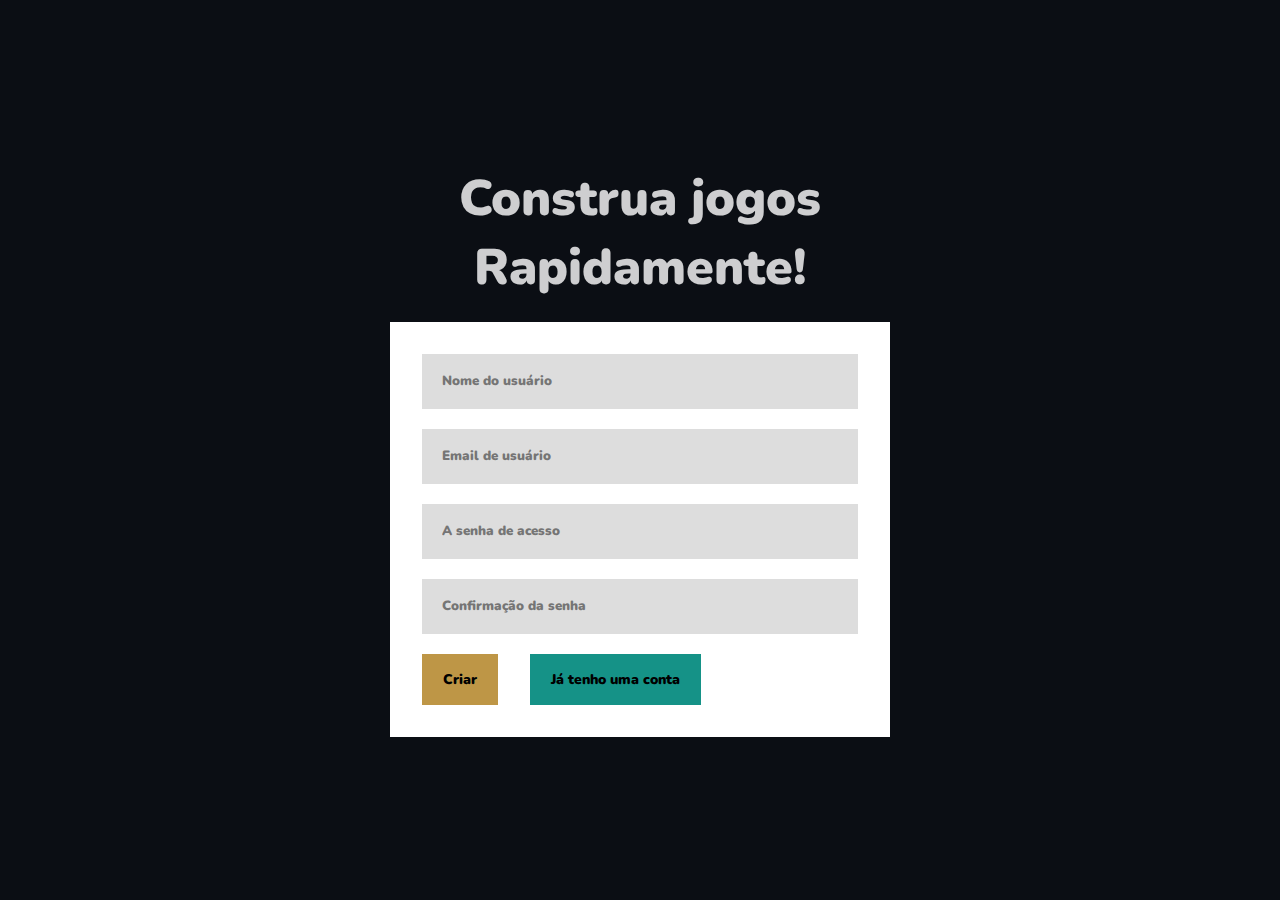
<file: pages/create-account.html>
<html lang="en">
<head>
  <meta charset="UTF-8">
  <meta name="viewport" content="width=device-width, initial-scale=1.0">
  <title>Document</title>
    <link rel="stylesheet" href="../globals.css">
</head>
<body>
  <!-- <div class="top">
    <div class="main-container">

    </div>
  </div> -->

  <div class="main-container container center-child local-container anime-horizontal-show">
    <h1 class="text local-title">Construa jogos Rapidamente!</h1>
    <form class="form" onsubmit="return create(event)" oninvalid="alert(111)">
      <input type="text" name="name" placeholder="Nome do usuário" required>
      <input type="text" name="email" placeholder="Email de usuário" required>
      <input type="password" name="password" placeholder="A senha de acesso" required oninput="monitorepass(this, 'pass2')" id="pass1">
      <input type="password" name="confirm_pass" placeholder="Confirmação da senha" required id="pass2" oninput="monitorepass(this, 'pass1')">
      <div class="form-btns">
        <button class="button btn-primary">Criar</button>
        <a class="button btn-secondary" href="/login">Já tenho uma conta</a>
      </div>
    </form>
  </div>
    
</body>
</html>


<script>



  function monitorepass(actual, el){
    const loock = document.getElementById(el)
    if(actual.value != loock.value && (actual.value || loock.value))
    {
      actual.classList.add("bad-input")
      loock.classList.add("bad-input")
    }
    else{
      actual.classList.remove("bad-input")
      loock.classList.remove("bad-input")
    }
  }


  async function create(event){
    event.preventDefault()
    const form = event.target
    if(form.password.value != form.confirm_pass.value)
      return console.log("As senhas não batem !")
    const send_obj = {
      name: form.name.value,
      email: form.email.value,
      password: form.password.value
    }
  
    const response = await fetch("/user", {
      method: 'post',
      headers: {'Content-Type': 'Application/json'},
      body: JSON.stringify(send_obj)
    })
    const json_response = await response.json()
    location = "/login"
}
</script>



<style>
 
  .local-container {
    gap: 20px;
  }
  .local-title {
    max-width: 400px;
    text-align: center;
  }
</style>
</file>
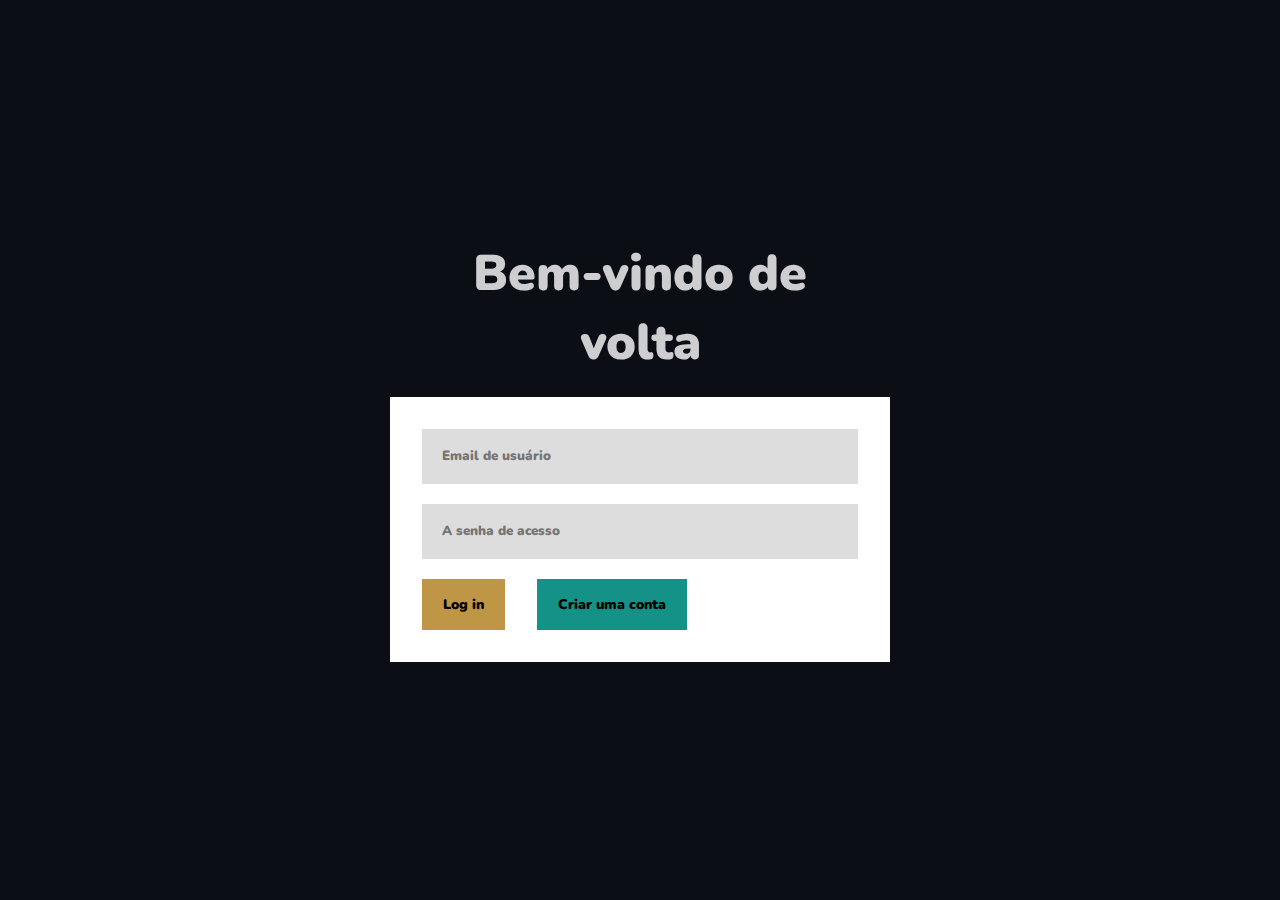
<file: pages/login.html>
<html lang="en">
<head>
  <meta charset="UTF-8">
  <meta name="viewport" content="width=device-width, initial-scale=1.0">
  <title>Document</title>
  <link rel="stylesheet" href="../globals.css">
  <script src="./login.js"></script>
</head>
<body>
  <!-- <div class="top">
    <div class="main-container">

    </div>
  </div> -->

  <div class="main-container container center-child local-container">
    <h1 class="text local-title">Bem-vindo de volta</h1>
    <form class="form" onsubmit="return login(event)" oninvalid="alert(111)">
     
      <input type="text" name="email" placeholder="Email de usuário" required>
      <input type="password" name="password" placeholder="A senha de acesso" required id="pass1">
      
      <div class="form-btns">
        <button class="button btn-primary">Log in</button>
        <a class="button btn-secondary" href="/create">Criar uma conta</a>
      </div>
    </form>
  </div>
    
</body>
</html>
<script src="../appcontroller.js"></script>
  <script>
    checkSession().then((response) => {
      if(response.leavel == 1)
        location = "/admin"
      else
        location = "/"
    })

    
    const login = async (event) => {
      event.preventDefault()
      const form = event.target
      const send = {
        email: form.email.value, password: form.password.value
      }
      const response = await fetch("/user/login", {
        method: "post",
        headers: {"Content-type" : "Application/json"},
        body: JSON.stringify(send)
      })
      const json = await response.json()
      localStorage.setItem("data", JSON.stringify(json))
      if(json.leavel == 1)
        location = "/admin"
      else
        location = "/"
    }
  </script>
<style>

  
 
  .local-container {
    gap: 20px;
  }
  .local-title {
    max-width: 400px;
    text-align: center;
  }
</style>
</file>
<file: globals.css>
:root{
  --color-primary: #0B0E14;
  --btn-primary: #BE9646;
  --btn-secondary: #159287;
  --btn-confirm: rgb(109, 223, 109);
  --color-primary-2: #1d1d1d2c;
  --border: 1px solid #6464642c;
  --color-secondary: #fff;
}
*{
  margin: 0;
  box-sizing: border-box;
  font-family: engine !important;
  font-weight: 900 !important;
  transition: 0.4s opacity;
  
}

body{
  display: flex;
  flex-direction: column;
  min-height: 100dvh;
  background-color: var(--color-primary);
}


.main-container {
  width: 100%;
  max-width: 1200px;
  
  
  margin: 0 auto;
  padding: 0px 32px;
}

@font-face {
  font-family: engine;
  src: url(./fonts/font.ttf);
}

.avatar {
  background-image: url(./sprites/gui/avatar/8.png);
  background-size: cover;
}
.avatar {
  width: 50px;
  height: 50px;
  border-radius: 100%;
  border: var(--border);
  
}


















.container{
  flex: 1;
}

.form {
  width: 100%;
  max-width: 500px;
  background-color: white;
  padding: 32px;
  display: flex;
  flex-direction: column;
  gap: 20px;
  animation: showall 1s forwards;

}

.center-child{
  display: flex;
  justify-content: center;
  align-items: center;
  flex-direction: column;
}

input{
  border: none;
  outline: none;
  height: 55px;
  padding: 20px;
  background-color: #ddd;
  border-color: transparent;

}

.form-btns {
  display: flex;
  flex-direction: row;
  gap: 32px;
}
.button {
  background-color: #ddd;
  outline: none;
  border: none;
  padding: 15px 20px;
  cursor: pointer;
  border: 1px solid transparent;
  text-decoration: none;
  color: black;
  font-size: 14px;
  text-align: center;
  display: flex;
  justify-content: center;
  align-items: center;
  
}

.button.btn-primary{
  background-color: var(--btn-primary);
}

.button.btn-secondary{
  background-color: var(--btn-secondary);
}

.button.btn-primary:hover{
  background-color: transparent;
  color: var(--btn-primary);
  border-color: var(--btn-primary)
}
.button.btn-secondary:hover{
  background-color: transparent;
  color: var(--btn-secondary);
  border-color: var(--btn-secondary)
}

.text {
  color: rgba(255, 255, 255, 0.801);
}


h1{
  font-size: 50px;
}


.bad-input{
  border: 1px solid salmon !important;
}

@keyframes showall {
  0%{
    opacity: 0.7;
  }
  100%{
    opacity: 1;
  }
}


.top-bar{
  width: 100%;
  min-height: 80px;
  background-color: var(--color-primary-2);
  
  padding-bottom: 20px;
  border-bottom: var(--border);
}

.button.btn-confirm{
 background-color: var(--btn-confirm);
}
.button.btn-confirm:hover{
  background-color: transparent;
  color: var(--btn-confirm) !important;
  border-color: var(--btn-confirm)
}



.top-left {
    
    
  display: flex;
  align-items: center;
  gap: 30px;
}
.top-right {
  
}
.top-menu {
  flex: 1;
  display: flex;
  gap: 30px;
  align-items: center;
}
</file>
